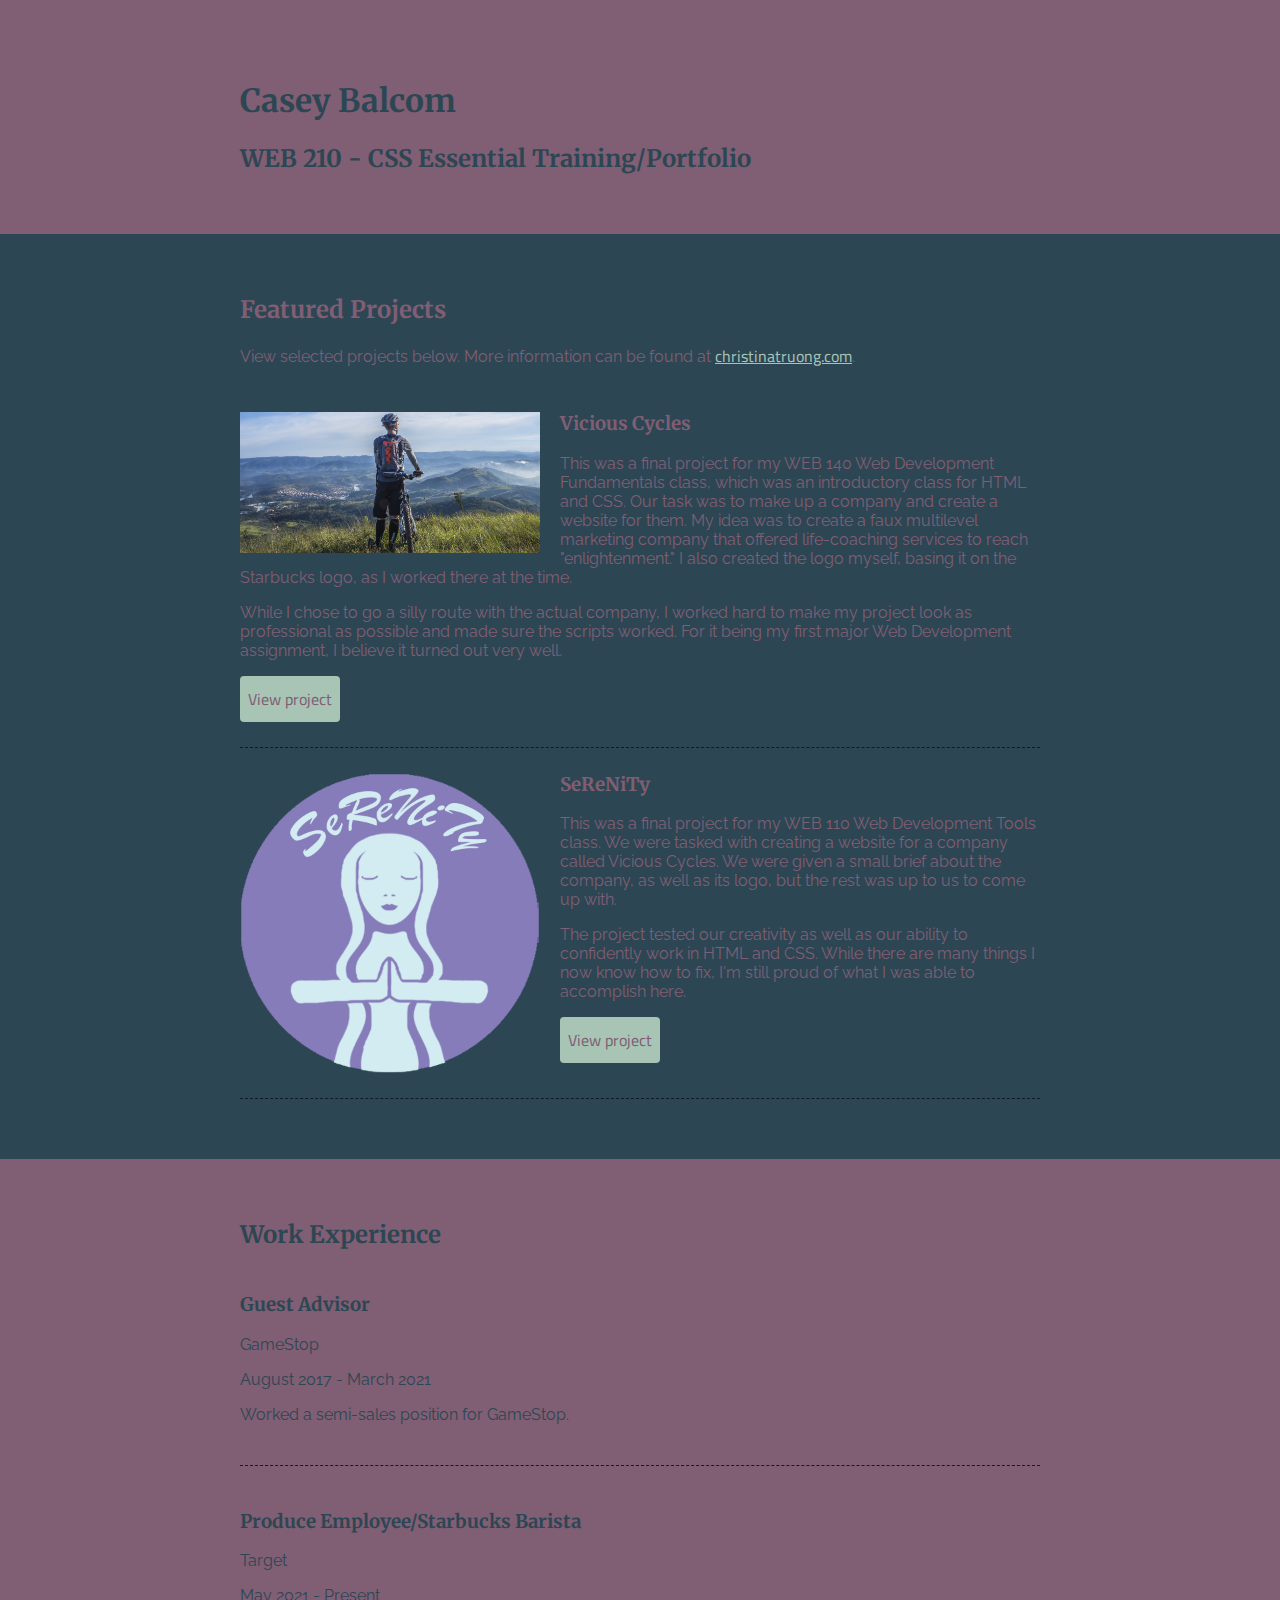
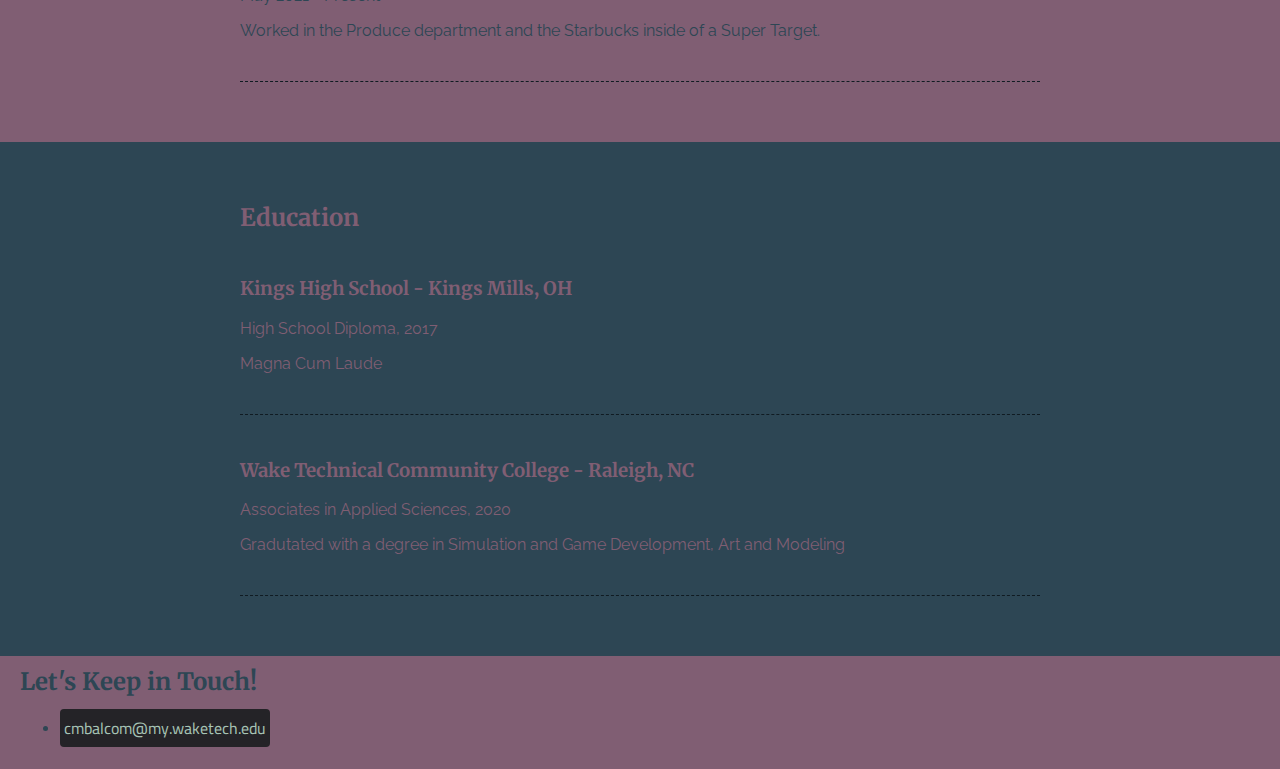
<file: ResumeAssignment/index.html>
<!DOCTYPE html>
<html lang="en">
  <head>
    <meta charset="UTF-8">
    <meta name="viewport" content="width=device-width, initial-scale=1.0">
    <title>Casey Balcom/WEB210</title>
    <link rel="stylesheet" href="css/styles.css">
    <link rel="stylesheet"
  href="https://fonts.googleapis.com/css?family=Merriweather|Raleway|Cairo">
  </head>
  <body>
    <main>
      <!-- ***********************  ABOUT / PROFILE  *********************** -->
      <header>
        <div class="content-wrap">
          <h1>Casey Balcom</h1>
          <h2>WEB 210 - CSS Essential Training/Portfolio</h2>

          <!--<p>Add your profile copy here. Add more paragraphs or links as needed. Here is some dummy text: Lorem ipsum dolor sit amet, consectetur adipiscing elit. Praesent bibendum, diam ut gravida efficitur, risus neque scelerisque erat, ut rhoncus erat odio ac justo. Nunc scelerisque vestibulum augue, sit amet hendrerit ante.</p>
          <p>Add another paragraph if needed.</p>-->
        </div>
      </header>

      <!-- ********************  PROJECTS / PORTFOLIO  ********************* -->
      <section class="projects">
        <div class="content-wrap">
          <h2>Featured Projects</h2>
          <p>View selected projects below. More information can be found at <a href="http://christinatruong.com">christinatruong.com</a>.</p>

          <!-- Copy the whole <section> block to add more projects. -->
          <section class="project-item">
            <img src="images/homePageInspirePic2.jpg" alt="Logo I created for the project">
            <h3>Vicious Cycles</h3>
            <p>This was a final project for my WEB 140 Web Development Fundamentals class, which was an introductory class for HTML and CSS. Our task was to make up a company and create a website for them. My idea was to create a faux multilevel marketing company that offered life-coaching services to reach "enlightenment." I also created the logo myself, basing it on the Starbucks logo, as I worked there at the time.</p>
            <p>While I chose to go a silly route with the actual company, I worked hard to make my project look as professional as possible and made sure the scripts worked. For it being my first major Web Development assignment, I believe it turned out very well.</p>
            
            <a href="https://wcet.waketech.edu/cmbalcom/WEB140/FinalProject/index.html" class="btn" target="_blank">View project</a>
        
          </section>

          <section class="project-item">
            <img src="images/logo.png" alt="A cyclist overlooking a valley">
            <h3>SeReNiTy</h3>
            <p>This was a final project for my WEB 110 Web Development Tools class. We were tasked with creating a website for a company called Vicious Cycles. We were given a small brief about the company, as well as its logo, but the rest was up to us to come up with.</p>
            <p>The project tested our creativity as well as our ability to confidently work in HTML and CSS. While there are many things I now know how to fix, I'm still proud of what I was able to accomplish here.</p>
            <a href="https://wcet.waketech.edu/cmbalcom/WEB140/FinalProject/index.html" class="btn" target="_blank">View project</a>
          </section>
        <!-- End of Project block. -->
        </div>
      </section>

      <!-- ***********************  WORK EXPERIENCE  *********************** -->
      <section class="work-experience">
        <div class="content-wrap">
          <h2>Work Experience</h2>
          <!--<p>Optional paragraph for work experience summary. Not a part of the job details. Delete if not being used.</p>-->

          <!-- Copy this whole <section> block to add more jobs. -->
          <section class="work-item">
            <h3>Guest Advisor</h3>
            <p>GameStop</p>
            <p>August 2017 - March 2021</p>
            <p>Worked a semi-sales position for GameStop.</p>
          </section>

          <section class="work-item">
            <h3>Produce Employee/Starbucks Barista</h3>
            <p>Target</p>
            <p>May 2021 - Present</p>
            <p>Worked in the Produce department and the Starbucks inside of a Super Target.</p>
            <!--Don't Want:
            <p>Optional list:</p>
            <ul>
              <li>Delete this list if you don't need it.</li>
              <li>Created...</li>
              <li>Lead...</li>
              <li>Responsible for...</li>
            </ul>-->
          </section>
          <!-- End of Job block. -->
        </div>
      </section>

      <!-- ******************  EDUCATION & CERTIFICATIONS ****************** -->
      <section class="education">
        <div class="content-wrap">
          <h2>Education</h2>

          <!-- Copy this whole <section> block to add more schools. -->
          <section class="education-item">
            <h3>Kings High School - Kings Mills, OH</h3>
            <p>High School Diploma, 2017</p>
            <p>Magna Cum Laude</p>
          </section>

          <section class="education-item">
            <h3>Wake Technical Community College - Raleigh, NC</h3>
            <p>Associates in Applied Sciences, 2020</p>
            <p>Gradutated with a degree in Simulation and Game Development, Art and Modeling</p>
          </section>
          <!-- End of School block. -->
        </div>
      </section>

      <!-- *****************  CONTACT INFO / SOCIAL MEDIA  ***************** -->
      <footer>
        <h2>Let's Keep in Touch!</h2>

        <!-- Social media and contact links. Add or remove any networks. -->
        <ul>
          <li><a href="mailto:cmbalcom@my.waketech.edu" class="btn">cmbalcom@my.waketech.edu</a></li>
          <!--Don't Have These:
          <li><a href="http://yourwebsite.com" target="_blank">yourwebsite.com</a></li>
          <li><a href="#" target="_blank">Twitter</a></li>
          <li><a href="#" target="_blank">LinkedIn</a></li>
          <li><a href="#" target="_blank">Facebook</a></li>-->
        </ul>
      </footer>
    </main>
  </body>
</html>
</file>
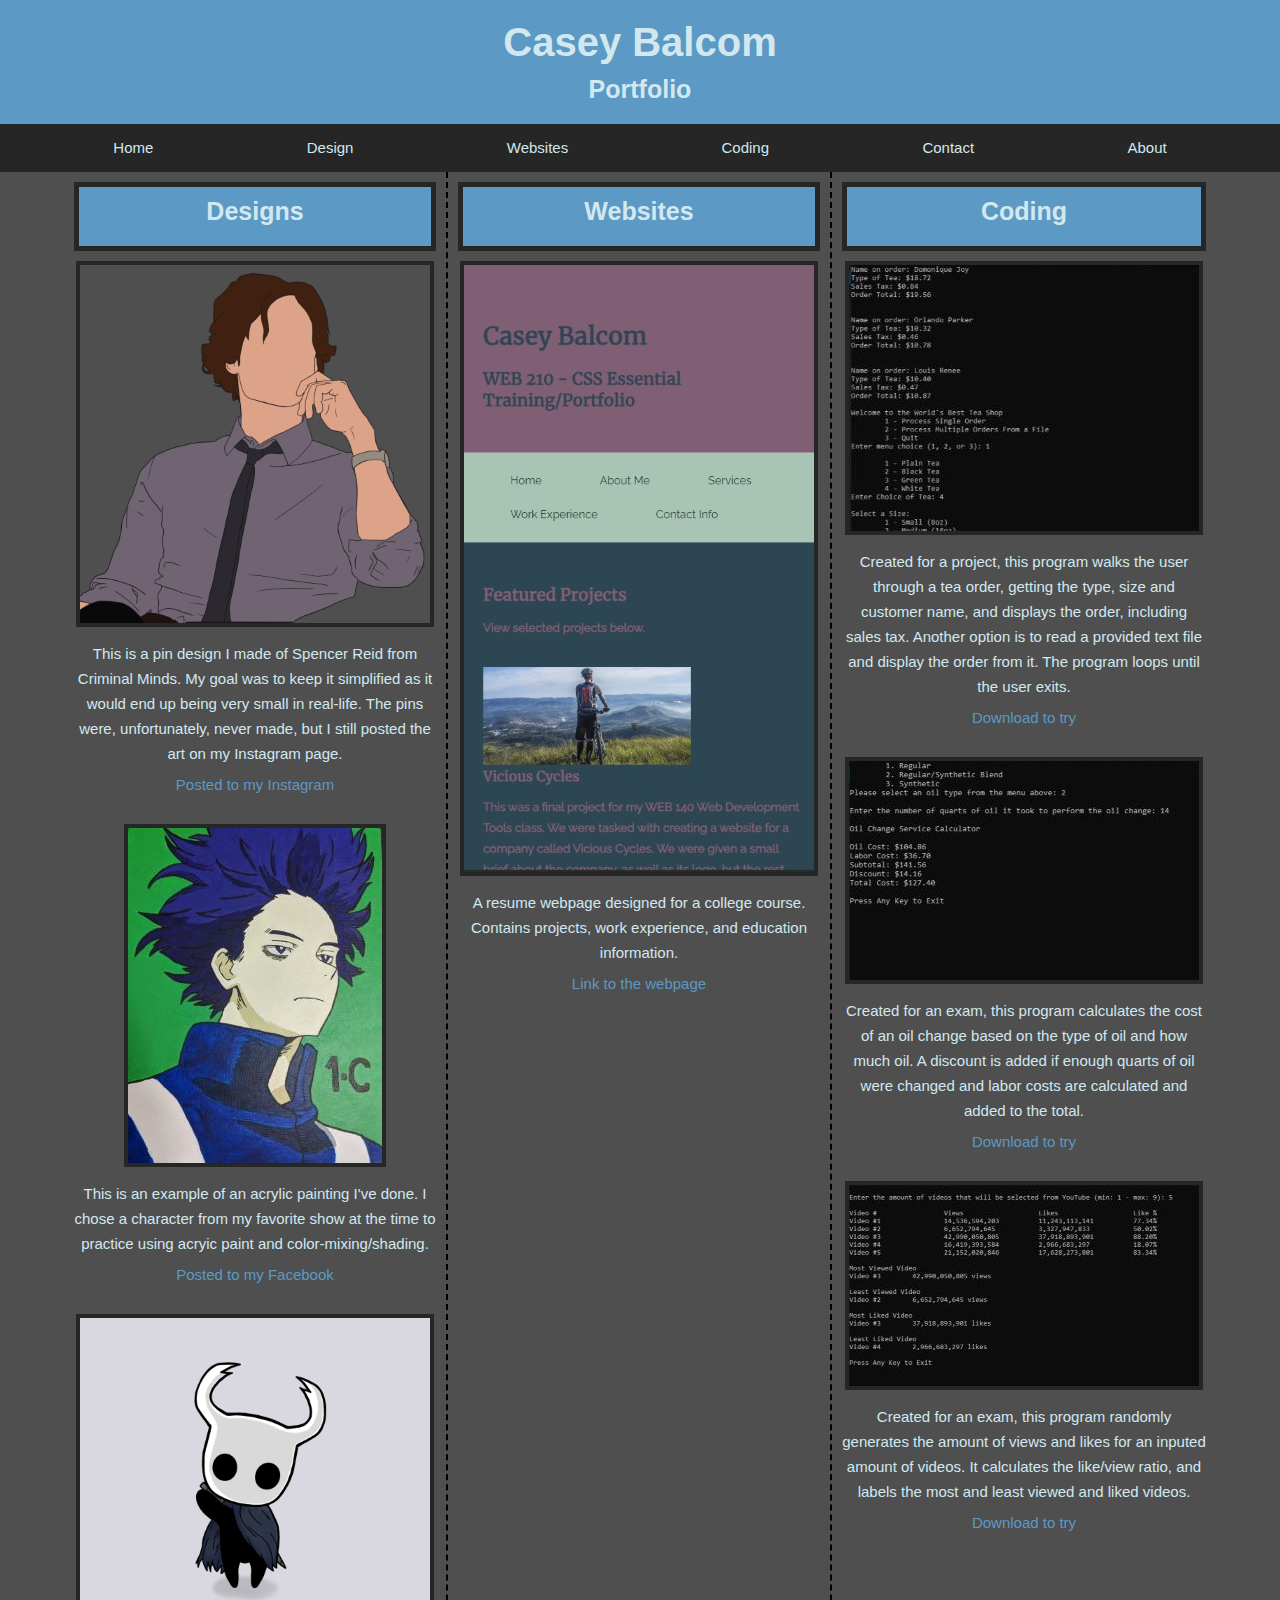
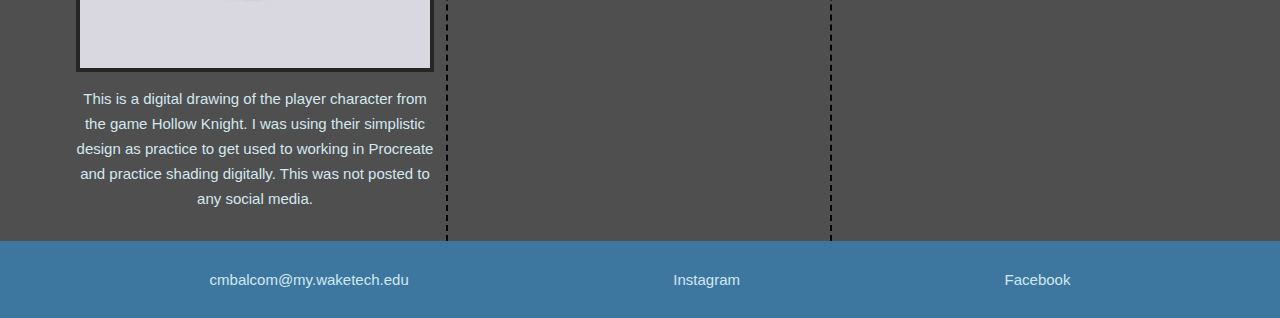
<file: Week11/index.html>
<!DOCTYPE html>
<html lang="en">
    <head>
        <meta charset="UTF-8">
        <meta name="viewport" content="width=device-width, initial-scale=1.0">
        <title>Casey Balcom Portfolio</title>
        <link rel="stylesheet" href="css/portfolioStyle.css">
    </head>

    <body>
        <main>
            <!-- ***********************  HEADER  *********************** -->
            <header>
                <div class="content-wrap">
                    <h1>Casey Balcom</h1>
                    <h2>Portfolio</h2>
                </div>
            </header>

            <!-- ***********************  NAVIGATION  *********************** -->
            <nav>
                <ul>
                    <li><a href="#">Home</a></li>
                    <li><a href="#">Design</a></li>
                    <li><a href="#">Websites</a></li>
                    <li><a href="#">Coding</a></li>
                    <li><a href="#">Contact</a></li>
                    <li><a href="#">About</a></li>
                </ul>
            </nav>

            <!-- ***********************  COLUMNS/CONTENT  *********************** -->
            <div class="columnContainer">
                <!--First Column-->
                <section>
                    <h3>Designs</h3>

                    <!--Row 1-->
                    <div>
                        <img src="images/reidPin500.png" 
                        sizes="(max-width: 1210px) 150px, (max-width: 1720px) 350px, 500px"
                        srcset="images/reidPin150.png 150w, images/reidPin350.png 350w, images/reidPin500.png 500w"
                        alt="Digital drawing of Spencer Reid from the show Criminal Minds">
                        <p>This is a pin design I made of Spencer Reid from Criminal Minds. My goal was to keep it simplified as it would end up being very small in real-life. The pins were, unfortunately, never made, but I still posted the art on my Instagram page.</p>
                        <a href="https://www.instagram.com/p/CPbRKaglNs0/?igshid=NTc4MTIwNjQ2YQ==" target="_blank">Posted to my Instagram</a>
                    </div>

                    <!--Row 2-->
                    <div>
                        <img src="images/ShinsouPainting408.jpg"
                        sizes="(max-width: 1210px) 126px, (max-width: 1720px) 254px, 408px"
                        srcset="images/ShinsouPainting126.jpg 126w, images/ShinsouPainting254.jpg 254w, images/ShinsouPainting408.jpg 408w"
                        alt="An acrylic painting of Hitoshi Shinsou from My Hero Acadamia">
                        <p>This is an example of an acrylic painting I've done. I chose a character from my favorite show at the time to practice using acryic paint and color-mixing/shading.</p>
                        <a href="https://m.facebook.com/story.php?story_fbid=pfbid02XsrFPRsmt8sjwvak8TEHcYbmyLu7fyPH2GgZwVP5ewHuz1vs34RCtaEyhumAJGjUl&id=100028646232630&mibextid=ZbWKwL" target="_blank">Posted to my Facebook</a>
                    </div>

                    <!--Row 3-->
                    <div>
                        <img src="images/hollowKnight500.png"
                        sizes="(max-width: 1210px) 150px, (max-width: 1720px) 350px, 500px"
                        srcset="images/hollowKnight150.png 150w, images/hollowKnight350.png 350w, images/hollowKnight500.png 500w"
                        alt="Digital drawing of player character from Hollow Knight">
                        <p>This is a digital drawing of the player character from the game Hollow Knight. I was using their simplistic design as practice to get used to working in Procreate and practice shading digitally. This was not posted to any social media.</p>
                        <!--<a>Link</a> Wasn't Posted to any Socials-->
                    </div>
                </section>

                <!--Second Column-->
                <section>
                    <h3>Websites</h3>

                    <!--Row 1-->
                    <div>
                        <img src="images/ResumeAssignment500.jpg"
                        sizes="(max-width: 1210px) 150px, (max-width: 1720px) 350px, 500px"
                        srcset="images/ResumeAssignment150.jpg 150w, images/ResumeAssignment350.jpg 350w, images/ResumeAssignment500.jpg 500w"
                        alt="Screenshot of A Resume Website">
                        <p>A resume webpage designed for a college course. Contains projects, work experience, and education information.</p>
                        <a href="https://wcet.waketech.edu/cmbalcom/WEB210/Lesson9/index.html" target="_blank">Link to the webpage</a>
                    </div>
                    
                    <!--Row 2
                    <div>
                        <img src="#" alt="Alt Text">
                        <p>Description</p>
                        <a href="#" target="_blank">Link</a>
                    </div>-->
                    
                    <!--Row 3
                    <div>
                        <img src="" alt="Alt Text">
                        <p>Description</p>
                        <a href="#" target="_blank">Link</a>
                    </div>-->
                </section>

                <!--Third Column-->
                <section>
                    <h3>Coding</h3>

                    <!--Row 1-->
                    <div>
                        <img src="images/TeaOrder500.jpg"
                        sizes="(max-width: 1210px) 150px, (max-width: 1720px) 350px, 500px"
                        srcset="images/TeaOrder150.jpg 150w, images/TeaOrder350.jpg 350w, images/TeaOrder500.jpg 500w"
                        alt="Screencapture of .exe program">
                        <p>Created for a project, this program walks the user through a tea order, getting the type, size and customer name, and displays the order, including sales tax. Another option is to read a provided text file and display the order from it. The program loops until the user exits.</p>
                        <a href="https://drive.google.com/file/d/1JbDNNCSzndYBPd7Ume22VE4b45GVd75x/view?usp=drive_link" target="_blank">Download to try</a>
                    </div>

                    <!--Row 2-->
                    <div>
                        <img src="images/OilChange500.jpg"
                        sizes="(max-width: 1210px) 150px, (max-width: 1720px) 350px, 500px"
                        srcset="images/OilChange150.jpg 150w, images/OilChange350.jpg 350w, images/OilChange500.jpg 500w"
                        alt="Screencapture of .exe program">
                        <p>Created for an exam, this program calculates the cost of an oil change based on the type of oil and how much oil. A discount is added if enough quarts of oil were changed and labor costs are calculated and added to the total.</p>
                        <a href="https://drive.google.com/file/d/1DyYhvdw8zL-vmgjyutBbRuacYNDQdn0d/view?usp=drive_link" target="_blank">Download to try</a>
                    </div>

                    <!--Row 3-->
                    <div>
                        <img src="images/Random500.jpg"
                        sizes="(max-width: 1210px) 150px, (max-width: 1720px) 350px, 500px"
                        srcset="images/Random150.jpg 150w, images/Random350.jpg 350w, images/Random500.jpg 500w"
                        alt="Screencapture of .exe program">
                        <p>Created for an exam, this program randomly generates the amount of views and likes for an inputed amount of videos. It calculates the like/view ratio, and labels the most and least viewed and liked videos.</p>
                        <a href="https://drive.google.com/file/d/1HJqHJjIjFAKV3yziaze3hlViJb6QcXgV/view?usp=drive_link" target="_blank">Download to try</a>
                    </div>
                </section>
            </div>

            <!-- ***********************  FOOTER  *********************** -->
            <footer>
                <ul class="footerLinks">
                    <li><a href="mailto:cmbalcom@my.waketech.edu">cmbalcom@my.waketech.edu</a></li>
                    <li><a href="#" target="_blank">Instagram</a></li>
                    <li><a href="#" target="_blank">Facebook</a></li>
                </ul>
            </footer>
        </main>
    </body>
</html>
</file>
<file: ResumeAssignment/css/styles.css>
/*
******COLOR PALLET******
Ash gray: #a7c4b5
Chinese Violet: #805e73
Dark Gray: #242327
Charcoal: #2d4654
Dark Navy/Black: #101b22
*/

/* Global Styles
-------------------------------*/
html{
    box-sizing: border-box;
}
*, *:before, *:after{
    box-sizing: inherit;
}

body{
    color: #101b22;
    background: #a7c4b5;
    margin: 0;
    padding: 0;
    font-family: 'Raleway';
}
h1, h2, h3{
    font-family: 'Merriweather';
}
img{
    width: 300px;
}
a{
    color: #a7c4b5;
    font-family: 'Cairo';
}
a:hover{
    text-decoration: none;
}
h2{
    margin: 0;
}
.content-wrap{
    width: 800px;
    margin: 0 auto;
    padding: 60px 0;
}


/* Profile
-------------------------------*/
header{
    background: #805e73;
    color: #2d4654;
}


/* Projects
-------------------------------*/
.projects{
    background: #2d4654;
    color: #805e73;
}
.projects .btn{
    color: #805e73;
    background-color: #a7c4b5;
    text-decoration: none;
    padding: 8px;
    border-radius: 4px;
    display: inline-block;
}
.project-item{
    overflow: hidden;
    border-bottom: 1px dashed #101b22;
    padding: 25px 0;
}
.project-item img{
    float: left;
    margin-right: 20px;
}
.project-item h3{
    margin-top: 0;
}


/* Work Experience
-------------------------------*/
.work-experience{
    background: #805e73;
    color: #2d4654;
}
.work-item{
    border-bottom: 1px dashed #101b22;
    padding: 25px 0;
}


/* Education
-------------------------------*/
.education{
    background: #2d4654;
    color: #805e73;
}
.education-item{
    border-bottom: 1px dashed #101b22;
    padding: 25px 0;
}


/* Contact Info
-------------------------------*/
footer{
    background: #805e73;
    color: #2d4654;
    padding: 10px 20px;
}
/*footer a{}*/
footer .btn{
    color: #a7c4b5;
    background-color: #242327;
    text-decoration: none;
    padding: 4px;
    border-radius: 4px;
}
footer .btn:hover{
    background: rgba(167, 196, 181, 80%);
    color: #2d4654;
}
</file>
<file: Week11/css/portfolioStyle.css>
/*Portfolio Styles*/

/*
******COLOR PALLET******
Blue: #5c99c5
Darker Blue: #3d77a0
Grey: #4f4f4f
Dark Grey: #262626
Off-White: #d2e8ef
*/

/* Global Styles
-------------------------------*/
html{
    box-sizing: border-box;
}
*, *:before, *:after{
    box-sizing: inherit;
}
/*RESET ALL MARGINS AND PADDINGS*/
*{
    margin: 0;
    padding: 0;
}
body{
    background-color: #4f4f4f;
    color: #d2e8ef;
    font-family: 'Franklin Gothic Medium', 'Arial Narrow', Arial, sans-serif;
}
/*LINKS*/
a:link{
    color: #d2e8ef;
    text-decoration: none;
    font-size: 20px;
}
a:visited{
    color: #d2e8ef;
}
a:hover{
    color: #5c99c5;
}

/*Font sizes*/
h1{
    font-size: 60px;
    padding-bottom: 10px;
}
h2, h3{
    font-size: 40px;
}
h3{
    margin: 10px;
    padding-top: 10px;
    padding-bottom: 20px;
    background-color: #5c99c5;
    border: 5px solid #262626;
}
p{
    font-size: 20px;
    line-height: 25px;
    margin: 10px;
}

/*.content-wrap{
    max-width: 800px;
    width: 85%;
    margin: 0 auto;
    padding: 60px 0;
}*/
/*UL/LI Global*/
ul{
    text-align: center;
    list-style: none;
    /*Stretches the list items evenly across the screen*/
    display: flex;
    align-items: stretch;
    justify-content: space-evenly;
}
ul li{
    display: inline-block;
    position: relative;
    padding: 15px 40px;
}

/* Header Styles
-------------------------------*/
header{
    background-color: #5c99c5;
    padding: 20px;
}
h1, h2{
    text-align: center;
}

/* Navigation Styles
-------------------------------*/
nav{
    background-color: #262626;
    margin: 0;
}




/* Grid Styles
-------------------------------*/
.columnContainer{
    display: inline-grid;
    grid-template-columns: repeat(3, minmax(0, 1fr));
    justify-items: center;
    width: 90%;
    margin-left: 5%;
}
.columnContainer a:link{
    color: #5c99c5;
    text-decoration: none;
    font-size: 20px;
}
.columnContainer a:visited{
    text-decoration: underline; /*Doesn't work for some reason?*/
    color: #5c99c5;
}
.columnContainer a:hover{
    color: #d2e8ef;
}
.columnContainer a:active{
    color: red;
}
/*Columns*/
.columnContainer > section{ /*Adds a border between columns*/
    border-right: 2px dashed black;
    text-align: center;
    grid-column: span 1;
    grid-row: span 1;
}
.columnContainer>section:last-of-type{ /*Removes border from rightmost column*/
    border-right: none;
}
/*Rows*/
.columnContainer > section > div{ /*Space Between Rows*/
    margin-bottom: 30px;
}


/* Image Styles
-------------------------------*/
img{
    border: 4px solid #262626;
}


/* Footer Styles
-------------------------------*/
footer{
    background-color: #3d77a0;
}
.footerLinks{
    list-style-type: none;
    padding: 0;
    text-align: center;
    display: flex;
    align-items: stretch;
    justify-content: space-evenly;
}
.footerLinks a{
    padding: 15px;
    display: inline-block;
}


/********MEDIA QUERIES*******/
@media screen and (max-width: 1720px){
    h1{
        font-size: 40px;
    }
    h2, h3{
        font-size: 25px;
    }
    p, a:link, .columnContainer a:link{
        font-size: 15px;
    }
}
@media screen and (max-width: 820px){
    .columnContainer{
        display: grid;
        grid-template-columns: 1fr;
        column-gap: 35px;
    }
    .columnContainer > section{ /*Adds a border between columns*/
        border-bottom: 2px dashed black;
        border-right: none;
        text-align: center;
        grid-column: span 1;
        grid-row: span 1;
    }
    .columnContainer>section:last-of-type{ /*Removes border from rightmost column*/
        border: none;
    }
}
</file>
